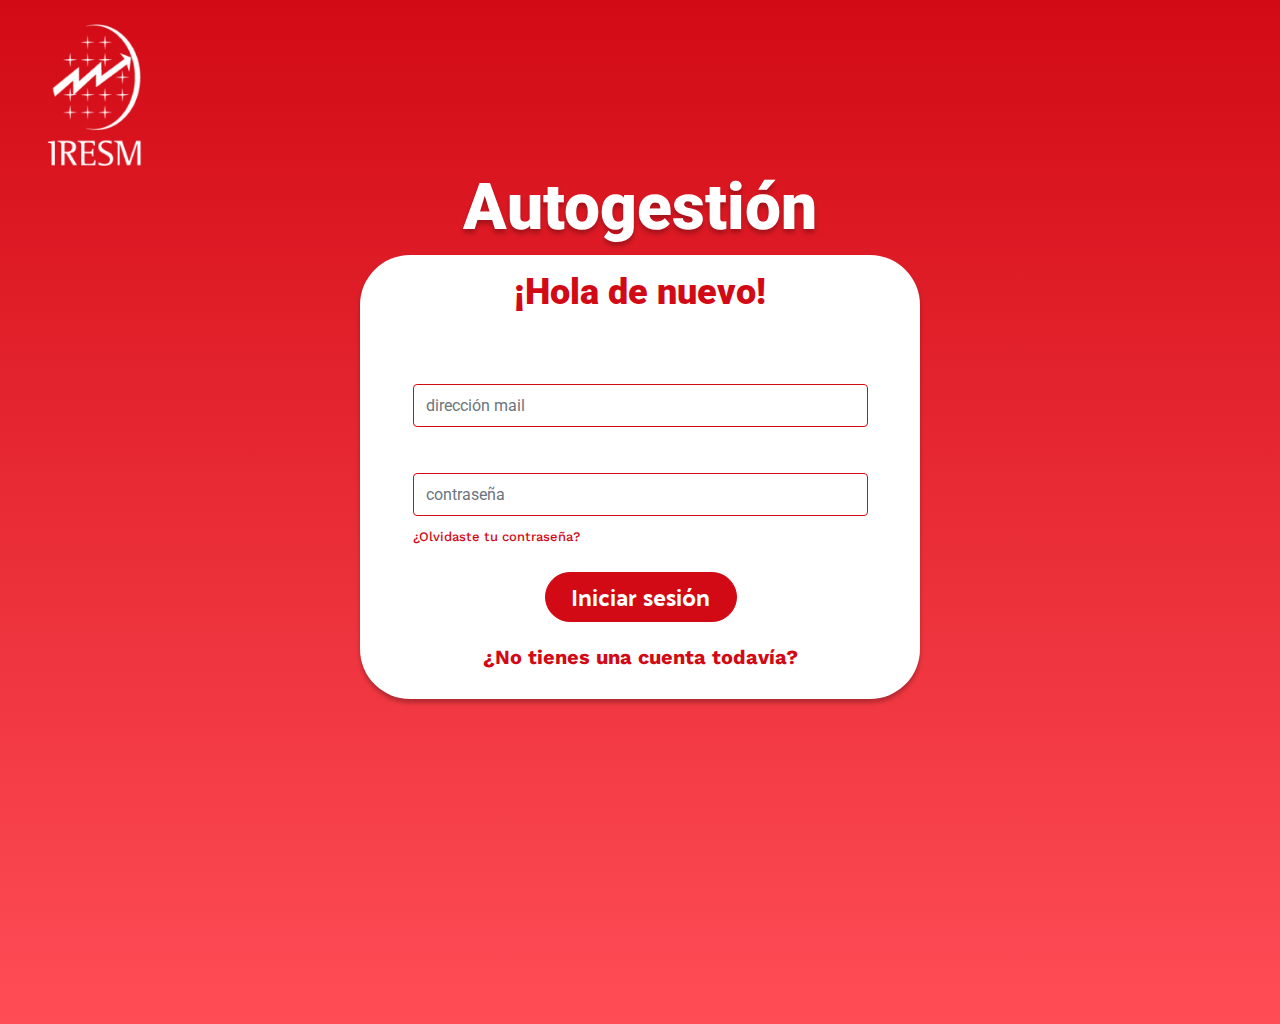
<file: index.html>
<!DOCTYPE html>
<html lang="es">
<head>
    <meta charset="UTF-8">
    <meta http-equiv="X-UA-Compatible" content="IE=edge">
    <meta name="viewport" content="width=device-width, initial-scale=1.0">
    <title>Autogestion IRESM</title>
    <link rel="stylesheet" href="./sass/reducido.css">
    <link rel="preconnect" href="https://fonts.googleapis.com">
    <link rel="preconnect" href="https://fonts.gstatic.com" crossorigin>
    <link href="https://fonts.googleapis.com/css2?family=Roboto:ital,wght@0,100;0,300;0,400;0,500;0,700;0,900;1,100;1,300;1,400;1,500;1,700;1,900&display=swap" rel="stylesheet">
    <link rel="preconnect" href="https://fonts.googleapis.com">
    <link rel="preconnect" href="https://fonts.gstatic.com" crossorigin>
    <link href="https://fonts.googleapis.com/css2?family=Work+Sans:ital,wght@0,100;0,200;0,300;0,400;0,500;0,600;0,700;0,800;0,900;1,100;1,200;1,300;1,400;1,500;1,600;1,700;1,800;1,900&display=swap" rel="stylesheet">
    <link rel="preconnect" href="https://fonts.googleapis.com">
    <link rel="preconnect" href="https://fonts.gstatic.com" crossorigin>    
    <link href="https://fonts.googleapis.com/css2?family=Palanquin+Dark:wght@400;500;600;700&display=swap" rel="stylesheet">
</head>
<body class="container-fluid p-0 sesion">
    <header class="row pe-3">
        <a class="col-2 d-flex justify-content-center" href="https://iresm-pagina-1.netlify.app/">
            <img src="./assets/logo 1.png" class="mx-2 logo">
        </a>
    </header>
    <article>
        <h1 class="text-center"><strong>Autogestión</strong></h1>
        <div class="card-body card-sesion">
            <h2 class="text-danger text-center"><strong>¡Hola de nuevo!</strong></h2>
            <form class="espacio1">
                <input type="email" class="form-control btn-outline-danger for for-s" id="exampleInputEmail1" aria-describedby="emailHelp" placeholder="dirección mail">
                <input type="password" class="form-control btn-outline-danger mb-2 for for-s" id="exampleInputPassword1" placeholder="contraseña">
                <a class="text-danger contraseña" href="#">¿Olvidaste tu contraseña?</a>
                <div class="d-flex justify-content-center">
                    <button type="submit" class="mt-4 btn btn-danger rounded-pill formbtn"><p>Iniciar sesión</p></button>
                </div>
                <div class="registrarse">
                    <a class="text-danger registrarse text-center" href="./registro.html">¿No tienes una cuenta todavía?</a>
                </div>
            </form>
        </div>
    </article>
</body>
</html>
</file>
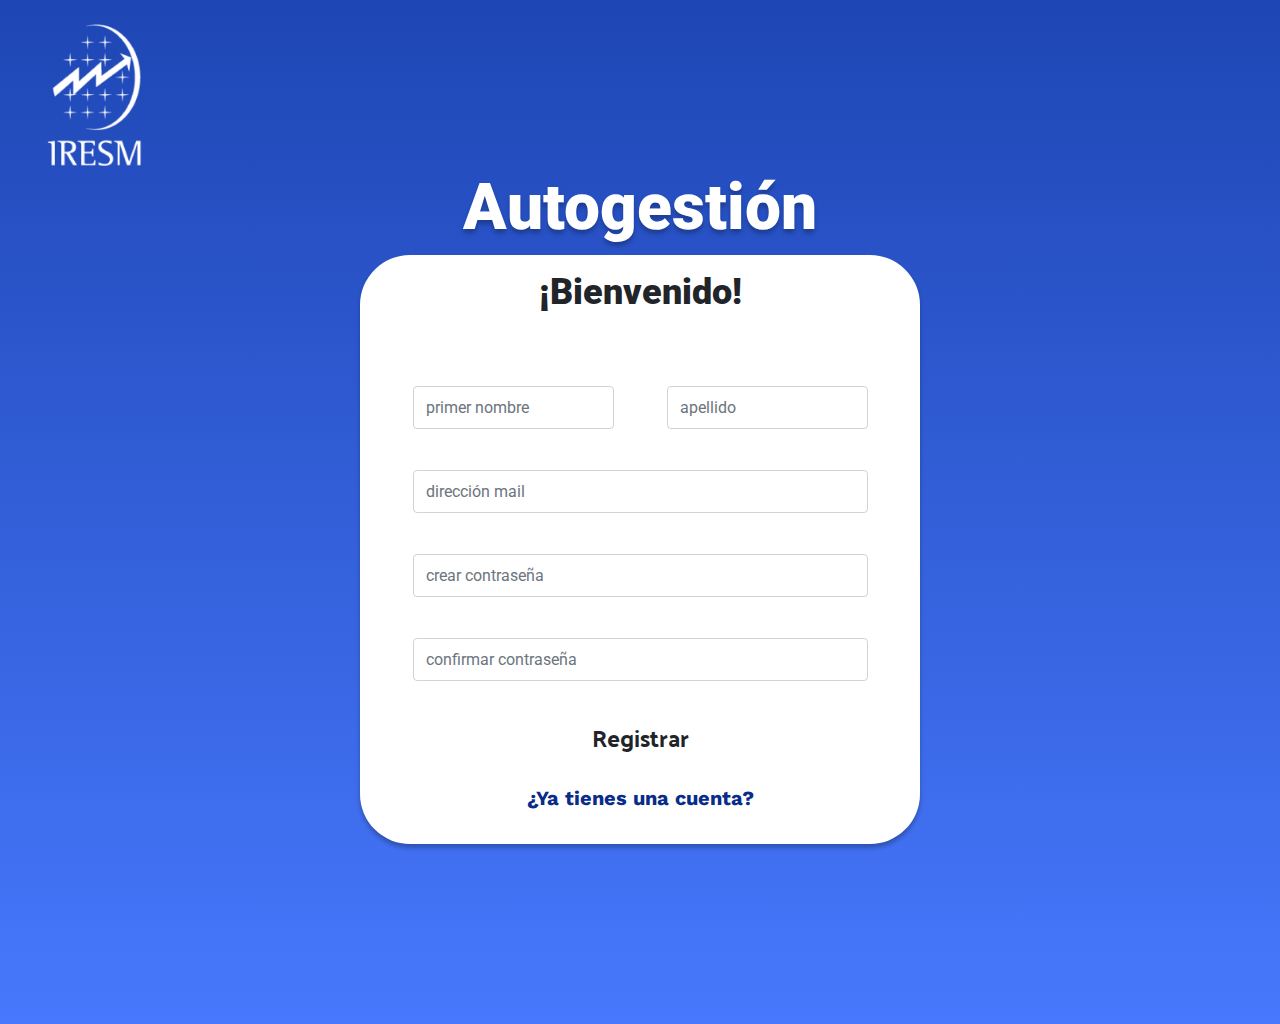
<file: registro.html>
<!DOCTYPE html>
<html lang="es">
<head>
    <meta charset="UTF-8">
    <meta http-equiv="X-UA-Compatible" content="IE=edge">
    <meta name="viewport" content="width=device-width, initial-scale=1.0">
    <title>Autogestion IRESM</title>
    <link rel="stylesheet" href="./sass/reducido.css">
    <link rel="preconnect" href="https://fonts.googleapis.com">
    <link rel="preconnect" href="https://fonts.gstatic.com" crossorigin>
    <link href="https://fonts.googleapis.com/css2?family=Roboto:ital,wght@0,100;0,300;0,400;0,500;0,700;0,900;1,100;1,300;1,400;1,500;1,700;1,900&display=swap" rel="stylesheet">
    <link rel="preconnect" href="https://fonts.googleapis.com">
    <link rel="preconnect" href="https://fonts.gstatic.com" crossorigin>
    <link href="https://fonts.googleapis.com/css2?family=Work+Sans:ital,wght@0,100;0,200;0,300;0,400;0,500;0,600;0,700;0,800;0,900;1,100;1,200;1,300;1,400;1,500;1,600;1,700;1,800;1,900&display=swap" rel="stylesheet">
    <link rel="preconnect" href="https://fonts.googleapis.com">
    <link rel="preconnect" href="https://fonts.gstatic.com" crossorigin>
    <link href="https://fonts.googleapis.com/css2?family=Palanquin+Dark:wght@400;500;600;700&display=swap" rel="stylesheet">
</head>
<body class="container-fluid p-0 registro">
    <header class="row pe-3">
        <a class="col-2 d-flex justify-content-center" href="https://iresm-pagina-1.netlify.app/">
            <img src="./assets/logo 1.png" class="mx-2 logo">
        </a>
    </header>
    <article>
        <h1 class="text-center"><strong>Autogestión</strong></h1>
        <div class="card-body card-registrarse">
            <h2 class="text-info text-center"><strong>¡Bienvenido!</strong></h2>
            <form class="espacio2">
                <div class="d-flex">
                    <input type="text" class="form-control btn-outline-primary for name" placeholder="primer nombre" aria-label="Username">
                    <input type="text" class="form-control btn-outline-primary for" placeholder="apellido" aria-label="Username">
                </div>    
                <input type="email" class="form-control btn-outline-primary for for-r" id="exampleInputEmail1" aria-describedby="emailHelp" placeholder="dirección mail">
                <div class="mb-2">
                    <input type="password" class="form-control btn-outline-primary for for-r" id="exampleInputPassword1" placeholder="crear contraseña">
                    <input type="password" class="form-control btn-outline-primary for for-r" id="exampleInputPassword1" placeholder="confirmar contraseña">
                </div>
                <div class="d-flex justify-content-center">
                    <button type="submit" class="mt-4 btn btn-primary rounded-pill formbtn"><p>Registrar</p></button>
                </div>
                <div class="registrarse">
                    <a class="text-primary registrarse text-center" href="./index.html">¿Ya tienes una cuenta?</a>
                </div>
            </form>
        </div>
    </article>
</body>
</html>
</file>
<file: sass/reducido.css>
@charset "UTF-8";
.logo {
  height: 170px;
  padding-top: 20px;
}

.sesion {
  background: -webkit-gradient(linear, left top, left bottom, from(#D20A15), to(#FF4D56));
  background: linear-gradient(180deg, #D20A15 0%, #FF4D56 100%);
  background-repeat: no-repeat;
  height: 1024px;
  width: 100%;
}

.registro {
  background: -webkit-gradient(linear, left top, left bottom, from(#1E46B4), to(#4778FD));
  background: linear-gradient(180deg, #1E46B4 0%, #4778FD 100%);
  background-repeat: no-repeat;
  height: 1024px;
  width: 100%;
}

.card-body {
  margin-left: auto;
  margin-right: auto;
  background: #FFFFFF;
  -webkit-box-shadow: 0px 4px 4px rgba(0, 0, 0, 0.25);
          box-shadow: 0px 4px 4px rgba(0, 0, 0, 0.25);
  border-radius: 50px;
}

.card-sesion {
  width: 560px;
  height: 444px;
}

.card-registrarse{
  width: 560px;
  height: 589px;
}

.contraseña{
  text-decoration-line: none;
  font-family: Work Sans;
  font-style: normal;
  font-weight: 500;
  font-size: 13px;
}

.registrarse {
  font-family: Work Sans;
  font-style: normal;
  font-weight: bold;
  font-size: 20px;
  -webkit-text-decoration-line: none;
          text-decoration-line: none;
  text-align: center;
  margin-top: 20px;
}

.for {
  height: 43px;
  font-family: Roboto;
  font-style: normal;
  font-weight: normal;
  font-size: 20px;
}

.for-s {
  margin-top: 46px;
}

.for-r{
  margin-top: 41px;
}

.name {
  margin-right: 53px;
}

form {
  padding-left: 37px;
  padding-right: 36px;
}

.espacio1 {
  margin-top: 70px;
}

.espacio2{
  margin-top: 72px;
}

h1 strong, .h1 strong {
  font-family: Roboto;
  font-style: normal;
  font-weight: 900;
  font-size: 64px;
  color: #FFFFFF;
  text-shadow: 0px 4px 4px rgba(0, 0, 0, 0.25);
}

h2 strong, .h2 strong {
  font-family: Roboto;
  font-style: normal;
  font-weight: 900;
  font-size: 36px;
}

.formbtn {
  width: 192px;
  height: 50px;
}

.formbtn p {
  font-family: Palanquin Dark;
  font-style: normal;
  font-weight: normal;
  font-size: 24px;
}

/*!
 * Bootstrap v5.1.0 (https://getbootstrap.com/)
 * Copyright 2011-2021 The Bootstrap Authors
 * Copyright 2011-2021 Twitter, Inc.
 * Licensed under MIT (https://github.com/twbs/bootstrap/blob/main/LICENSE)
 */
:root {
  --bs-blue: #0d6efd;
  --bs-indigo: #6610f2;
  --bs-purple: #6f42c1;
  --bs-pink: #d63384;
  --bs-red: #dc3545;
  --bs-orange: #fd7e14;
  --bs-yellow: #ffc107;
  --bs-green: #198754;
  --bs-teal: #20c997;
  --bs-cyan: #0dcaf0;
  --bs-white: #fff;
  --bs-gray: #6c757d;
  --bs-gray-dark: #343a40;
  --bs-gray-100: #f8f9fa;
  --bs-gray-200: #e9ecef;
  --bs-gray-300: #dee2e6;
  --bs-gray-400: #ced4da;
  --bs-gray-500: #adb5bd;
  --bs-gray-600: #6c757d;
  --bs-gray-700: #495057;
  --bs-gray-800: #343a40;
  --bs-gray-900: #212529;
  --bs-primary: #092C8A;
  --bs-secondary: #6c757d;
  --bs-success: #198754;
  --bs-info: #4778FD;
  --bs-warning: #ffc107;
  --bs-danger: #D20A15;
  --bs-light: #f8f9fa;
  --bs-dark: #212529;
  --bs-primary-rgb: 9, 44, 138;
  --bs-secondary-rgb: 108, 117, 125;
  --bs-success-rgb: 25, 135, 84;
  --bs-info-rgb: 71, 120, 253;
  --bs-warning-rgb: 255, 193, 7;
  --bs-danger-rgb: 210, 10, 21;
  --bs-light-rgb: 248, 249, 250;
  --bs-dark-rgb: 33, 37, 41;
  --bs-white-rgb: 255, 255, 255;
  --bs-black-rgb: 0, 0, 0;
  --bs-body-rgb: 33, 37, 41;
  --bs-font-sans-serif: system-ui, -apple-system, "Segoe UI", Roboto, "Helvetica Neue", Arial, "Noto Sans", "Liberation Sans", sans-serif, "Apple Color Emoji", "Segoe UI Emoji", "Segoe UI Symbol", "Noto Color Emoji";
  --bs-font-monospace: SFMono-Regular, Menlo, Monaco, Consolas, "Liberation Mono", "Courier New", monospace;
  --bs-gradient: linear-gradient(180deg, rgba(255, 255, 255, 0.15), rgba(255, 255, 255, 0));
  --bs-body-font-family: var(--bs-font-sans-serif);
  --bs-body-font-size: 1rem;
  --bs-body-font-weight: 400;
  --bs-body-line-height: 1.5;
  --bs-body-color: #212529;
  --bs-body-bg: #fff;
}

*,
*::before,
*::after {
  -webkit-box-sizing: border-box;
          box-sizing: border-box;
}

@media (prefers-reduced-motion: no-preference) {
  :root {
    scroll-behavior: smooth;
  }
}

body {
  margin: 0;
  font-family: var(--bs-body-font-family);
  font-size: var(--bs-body-font-size);
  font-weight: var(--bs-body-font-weight);
  line-height: var(--bs-body-line-height);
  color: var(--bs-body-color);
  text-align: var(--bs-body-text-align);
  background-color: var(--bs-body-bg);
  -webkit-text-size-adjust: 100%;
  -webkit-tap-highlight-color: rgba(0, 0, 0, 0);
}

h1, .h1, h2, .h2 {
  margin-top: 0;
  margin-bottom: 0.5rem;
  font-weight: 500;
  line-height: 1.2;
}

h1, .h1 {
  font-size: calc(1.375rem + 1.5vw);
}

@media (min-width: 1200px) {
  h1, .h1 {
    font-size: 2.5rem;
  }
}

h2, .h2 {
  font-size: calc(1.325rem + 0.9vw);
}

@media (min-width: 1200px) {
  h2, .h2 {
    font-size: 2rem;
  }
}

p {
  margin-top: 0;
  margin-bottom: 1rem;
}


strong {
  font-weight: bolder;
}

a {
  color: #092C8A;
  text-decoration: underline;
}

a:hover {
  color: #07236e;
}

a:not([href]):not([class]), a:not([href]):not([class]):hover {
  color: inherit;
  text-decoration: none;
}

img {
  vertical-align: middle;
}

button {
  border-radius: 0;
}

button:focus:not(:focus-visible) {
  outline: 0;
}

input,
button {
  margin: 0;
  font-family: inherit;
  font-size: inherit;
  line-height: inherit;
}

button {
  text-transform: none;
}

button,
[type="button"],
[type="submit"] {
  -webkit-appearance: button;
}

button:not(:disabled),
[type="button"]:not(:disabled),
[type="submit"]:not(:disabled) {
  cursor: pointer;
}

/* rtl:raw:
[type="tel"],
[type="url"],
[type="email"],
[type="number"] {
  direction: ltr;
}
*/


.container-fluid {
  width: 100%;
  padding-right: var(--bs-gutter-x, 0.75rem);
  padding-left: var(--bs-gutter-x, 0.75rem);
  margin-right: auto;
  margin-left: auto;
}

.row {
  --bs-gutter-x: 1.5rem;
  --bs-gutter-y: 0;
  display: -webkit-box;
  display: -ms-flexbox;
  display: flex;
  -ms-flex-wrap: wrap;
      flex-wrap: wrap;
  margin-top: calc(var(--bs-gutter-y) * -1);
  margin-right: calc(var(--bs-gutter-x) * -.5);
  margin-left: calc(var(--bs-gutter-x) * -.5);
}

.row > * {
  -ms-flex-negative: 0;
      flex-shrink: 0;
  width: 100%;
  max-width: 100%;
  padding-right: calc(var(--bs-gutter-x) * .5);
  padding-left: calc(var(--bs-gutter-x) * .5);
  margin-top: var(--bs-gutter-y);
}

.col-2 {
  -webkit-box-flex: 0;
      -ms-flex: 0 0 auto;
          flex: 0 0 auto;
  width: 16.66667%;
}

.form-control {
  display: block;
  width: 100%;
  padding: 0.375rem 0.75rem;
  font-size: 1rem;
  font-weight: 400;
  line-height: 1.5;
  color: #212529;
  background-color: #fff;
  background-clip: padding-box;
  border: 1px solid #ced4da;
  -webkit-appearance: none;
     -moz-appearance: none;
          appearance: none;
  border-radius: 0.25rem;
  -webkit-transition: border-color 0.15s ease-in-out, -webkit-box-shadow 0.15s ease-in-out;
  transition: border-color 0.15s ease-in-out, -webkit-box-shadow 0.15s ease-in-out;
  transition: border-color 0.15s ease-in-out, box-shadow 0.15s ease-in-out;
  transition: border-color 0.15s ease-in-out, box-shadow 0.15s ease-in-out, -webkit-box-shadow 0.15s ease-in-out;
}

@media (prefers-reduced-motion: reduce) {
  .form-control {
    -webkit-transition: none;
    transition: none;
  }
}

.form-control:focus {
  color: #212529;
  background-color: #fff;
  border-color: #8496c5;
  outline: 0;
  -webkit-box-shadow: 0 0 0 0.25rem rgba(9, 44, 138, 0.25);
          box-shadow: 0 0 0 0.25rem rgba(9, 44, 138, 0.25);
}

.form-control::-webkit-date-and-time-value {
  height: 1.5em;
}

.form-control::-webkit-input-placeholder {
  color: #6c757d;
  opacity: 1;
}

.form-control:-ms-input-placeholder {
  color: #6c757d;
  opacity: 1;
}

.form-control::-ms-input-placeholder {
  color: #6c757d;
  opacity: 1;
}

.form-control::placeholder {
  color: #6c757d;
  opacity: 1;
}

.form-control:disabled {
  background-color: #e9ecef;
  opacity: 1;
}

.form-control::file-selector-button {
  padding: 0.375rem 0.75rem;
  margin: -0.375rem -0.75rem;
  -webkit-margin-end: 0.75rem;
          margin-inline-end: 0.75rem;
  color: #212529;
  background-color: #e9ecef;
  pointer-events: none;
  border-color: inherit;
  border-style: solid;
  border-width: 0;
  border-inline-end-width: 1px;
  border-radius: 0;
  -webkit-transition: color 0.15s ease-in-out, background-color 0.15s ease-in-out, border-color 0.15s ease-in-out, -webkit-box-shadow 0.15s ease-in-out;
  transition: color 0.15s ease-in-out, background-color 0.15s ease-in-out, border-color 0.15s ease-in-out, -webkit-box-shadow 0.15s ease-in-out;
  transition: color 0.15s ease-in-out, background-color 0.15s ease-in-out, border-color 0.15s ease-in-out, box-shadow 0.15s ease-in-out;
  transition: color 0.15s ease-in-out, background-color 0.15s ease-in-out, border-color 0.15s ease-in-out, box-shadow 0.15s ease-in-out, -webkit-box-shadow 0.15s ease-in-out;
}

@media (prefers-reduced-motion: reduce) {
  .form-control::file-selector-button {
    -webkit-transition: none;
    transition: none;
  }
}

.form-control:hover:not(:disabled):not([readonly])::file-selector-button {
  background-color: #dde0e3;
}

.form-control::-webkit-file-upload-button {
  padding: 0.375rem 0.75rem;
  margin: -0.375rem -0.75rem;
  -webkit-margin-end: 0.75rem;
          margin-inline-end: 0.75rem;
  color: #212529;
  background-color: #e9ecef;
  pointer-events: none;
  border-color: inherit;
  border-style: solid;
  border-width: 0;
  border-inline-end-width: 1px;
  border-radius: 0;
  -webkit-transition: color 0.15s ease-in-out, background-color 0.15s ease-in-out, border-color 0.15s ease-in-out, -webkit-box-shadow 0.15s ease-in-out;
  transition: color 0.15s ease-in-out, background-color 0.15s ease-in-out, border-color 0.15s ease-in-out, -webkit-box-shadow 0.15s ease-in-out;
  transition: color 0.15s ease-in-out, background-color 0.15s ease-in-out, border-color 0.15s ease-in-out, box-shadow 0.15s ease-in-out;
  transition: color 0.15s ease-in-out, background-color 0.15s ease-in-out, border-color 0.15s ease-in-out, box-shadow 0.15s ease-in-out, -webkit-box-shadow 0.15s ease-in-out;
}

@media (prefers-reduced-motion: reduce) {
  .form-control::-webkit-file-upload-button {
    -webkit-transition: none;
    transition: none;
  }
}

.form-control:hover:not(:disabled):not([readonly])::-webkit-file-upload-button {
  background-color: #dde0e3;
}

.btn {
  display: inline-block;
  font-weight: 400;
  line-height: 1.5;
  color: #212529;
  text-align: center;
  text-decoration: none;
  vertical-align: middle;
  cursor: pointer;
  -webkit-user-select: none;
     -moz-user-select: none;
      -ms-user-select: none;
          user-select: none;
  background-color: transparent;
  border: 1px solid transparent;
  padding: 0.375rem 0.75rem;
  font-size: 1rem;
  border-radius: 0.25rem;
  -webkit-transition: color 0.15s ease-in-out, background-color 0.15s ease-in-out, border-color 0.15s ease-in-out, -webkit-box-shadow 0.15s ease-in-out;
  transition: color 0.15s ease-in-out, background-color 0.15s ease-in-out, border-color 0.15s ease-in-out, -webkit-box-shadow 0.15s ease-in-out;
  transition: color 0.15s ease-in-out, background-color 0.15s ease-in-out, border-color 0.15s ease-in-out, box-shadow 0.15s ease-in-out;
  transition: color 0.15s ease-in-out, background-color 0.15s ease-in-out, border-color 0.15s ease-in-out, box-shadow 0.15s ease-in-out, -webkit-box-shadow 0.15s ease-in-out;
}

@media (prefers-reduced-motion: reduce) {
  .btn {
    -webkit-transition: none;
    transition: none;
  }
}

.btn:hover {
  color: #212529;
}

 .btn:focus {
  outline: 0;
  -webkit-box-shadow: 0 0 0 0.25rem rgba(9, 44, 138, 0.25);
          box-shadow: 0 0 0 0.25rem rgba(9, 44, 138, 0.25);
}

.btn:disabled {
  pointer-events: none;
  opacity: 0.65;
}

.btn-danger {
  color: #fff;
  background-color: #D20A15;
  border-color: #D20A15;
}

.btn-danger:hover {
  color: #fff;
  background-color: #b30912;
  border-color: #a80811;
}

 .btn-danger:focus {
  color: #fff;
  background-color: #b30912;
  border-color: #a80811;
  -webkit-box-shadow: 0 0 0 0.25rem rgba(217, 47, 56, 0.5);
          box-shadow: 0 0 0 0.25rem rgba(217, 47, 56, 0.5);
}

 .btn-danger:active {
  color: #fff;
  background-color: #a80811;
  border-color: #9e0810;
}

 .btn-danger:active:focus {
  -webkit-box-shadow: 0 0 0 0.25rem rgba(217, 47, 56, 0.5);
          box-shadow: 0 0 0 0.25rem rgba(217, 47, 56, 0.5);
}

.btn-danger:disabled {
  color: #fff;
  background-color: #D20A15;
  border-color: #D20A15;
}

.btn-outline-danger {
  color: #D20A15;
  border-color: #D20A15;
}

.btn-outline-danger:hover {
  color: #fff;
  background-color: #D20A15;
  border-color: #D20A15;
}

 .btn-outline-danger:focus {
  -webkit-box-shadow: 0 0 0 0.25rem rgba(210, 10, 21, 0.5);
          box-shadow: 0 0 0 0.25rem rgba(210, 10, 21, 0.5);
}

 .btn-outline-danger:active {
  color: #fff;
  background-color: #D20A15;
  border-color: #D20A15;
}

 .btn-outline-danger:active:focus {
  -webkit-box-shadow: 0 0 0 0.25rem rgba(210, 10, 21, 0.5);
          box-shadow: 0 0 0 0.25rem rgba(210, 10, 21, 0.5);
}

.btn-outline-danger:disabled {
  color: #D20A15;
  background-color: transparent;
}

.card-body {
  -webkit-box-flex: 1;
      -ms-flex: 1 1 auto;
          flex: 1 1 auto;
  padding: 1rem 1rem;
}

@keyframes progress-bar-stripes {
  0% {
    background-position-x: 1rem;
  }
}

/* rtl:begin:ignore */

/* rtl:end:ignore */

/* rtl:options: {
  "autoRename": true,
  "stringMap":[ {
    "name"    : "prev-next",
    "search"  : "prev",
    "replace" : "next"
  } ]
} */

@keyframes spinner-border {
  to {
    -webkit-transform: rotate(360deg) /* rtl:ignore */;
            transform: rotate(360deg) /* rtl:ignore */;
  }
}

@keyframes spinner-grow {
  0% {
    -webkit-transform: scale(0);
            transform: scale(0);
  }
  50% {
    opacity: 1;
    -webkit-transform: none;
            transform: none;
  }
}

.placeholder {
  display: inline-block;
  min-height: 1em;
  vertical-align: middle;
  cursor: wait;
  background-color: currentColor;
  opacity: 0.5;
}

.placeholder.btn::before {
  display: inline-block;
  content: "";
}

@keyframes placeholder-glow {
  50% {
    opacity: 0.2;
  }
}

@keyframes placeholder-wave {
  100% {
    -webkit-mask-position: -200% 0%;
            mask-position: -200% 0%;
  }
}

.d-flex {
  display: -webkit-box !important;
  display: -ms-flexbox !important;
  display: flex !important;
}

.justify-content-center {
  -webkit-box-pack: center !important;
      -ms-flex-pack: center !important;
          justify-content: center !important;
}

.mx-2 {
  margin-right: 0.5rem !important;
  margin-left: 0.5rem !important;
}

.mt-4 {
  margin-top: 1.5rem !important;
}

.mb-2 {
  margin-bottom: 0.5rem !important;
}

.p-0 {
  padding: 0 !important;
}

.pe-3 {
  padding-right: 1rem !important;
}

.text-center {
  text-align: center !important;
}

/* rtl:begin:remove */

/* rtl:end:remove */

.text-danger {
  --bs-text-opacity: 1;
  color: rgba(var(--bs-danger-rgb), var(--bs-text-opacity)) !important;
}

.rounded-pill {
  border-radius: 50rem !important;
}
/*# sourceMappingURL=custom.css.map */
</file>
